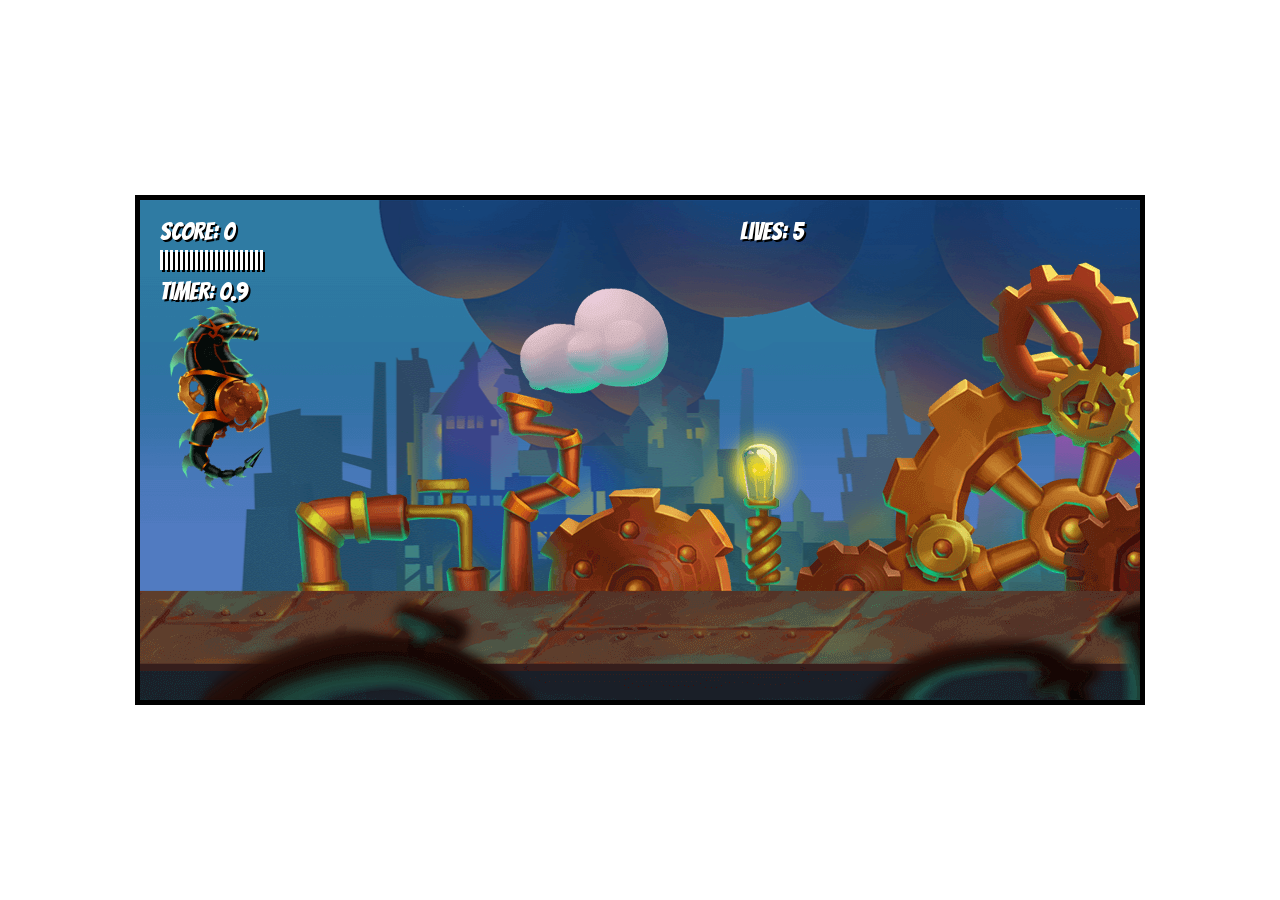
<file: index.html>
<!DOCTYPE html>
<html lang="en">
  <head>
    <meta charset="UTF-8" />
    <meta http-equiv="X-UA-Compatible" content="IE=edge" />
    <meta name="viewport" content="width=device-width, initial-scale=1.0" />
    <title>Seahorse Battle</title>
    <link rel="stylesheet" href="style.css" />
    <link rel="preconnect" href="https://fonts.googleapis.com" />
    <link rel="preconnect" href="https://fonts.gstatic.com" crossorigin />
    <link
      href="https://fonts.googleapis.com/css2?family=Bangers&family=Poppins:wght@100&display=swap"
      rel="stylesheet"
    />
  </head>
  <body>
    <canvas id="canvas1"></canvas>
    <!--characters-->
    <img src="img/player.png" alt="player" id="player" />
    <img src="img/angler1.png" alt="angler1" id="angler1" />
    <img src="img/angler2.png" alt="angler2" id="angler2" />
    <img src="img/lucky.png" alt="lucky" id="lucky" />
    <img src="img/hivewhale.png" alt="hivewhale" id="hivewhale" />
    <img src="img/drone.png" alt="hivewhale" id="drone" />
    <!--props-->
    <img src="img/projectile.png" alt="projectile" id="projectile" />
    <img src="img/gears.png" alt="gears" id="gears" />
    <img src="img/smokeExplosion.png" alt="smokeExplosion" id="smokeExplosion" />
    <img src="img/fireExplosion.png" alt="fireExplosion" id="fireExplosion" />
    <!--environment-->
    <img src="./img/layer1.png" alt="layer1" id="layer1" />
    <img src="img/layer2.png" alt="layer2" id="layer2" />
    <img src="img/layer3.png" alt="layer3" id="layer3" />
    <img src="img/layer4.png" alt="layer4" id="layer4" />
    <script src="script.js"></script>
  </body>
</html>
</file>
<file: style.css>
* {
  margin: 0;
  padding: 0;
  box-sizing: border-box;
}

#canvas1 {
  border: 5px solid black;
  position: absolute;
  top: 50%;
  left: 50%;
  transform: translate(-50%, -50%);
  background: #4d79bc;
  max-width: 100%;
  max-height: 100%;
  font-family: "Bangers", cursive;
}

#layer1,
#layer2,
#layer3,
#layer4,
#player,
#angler1,
#angler2,
#lucky,
#projectile,
#gears,
#hivewhale,
#drone,
#smokeExplosion,
#fireExplosion
{
  display: none;
}
</file>
